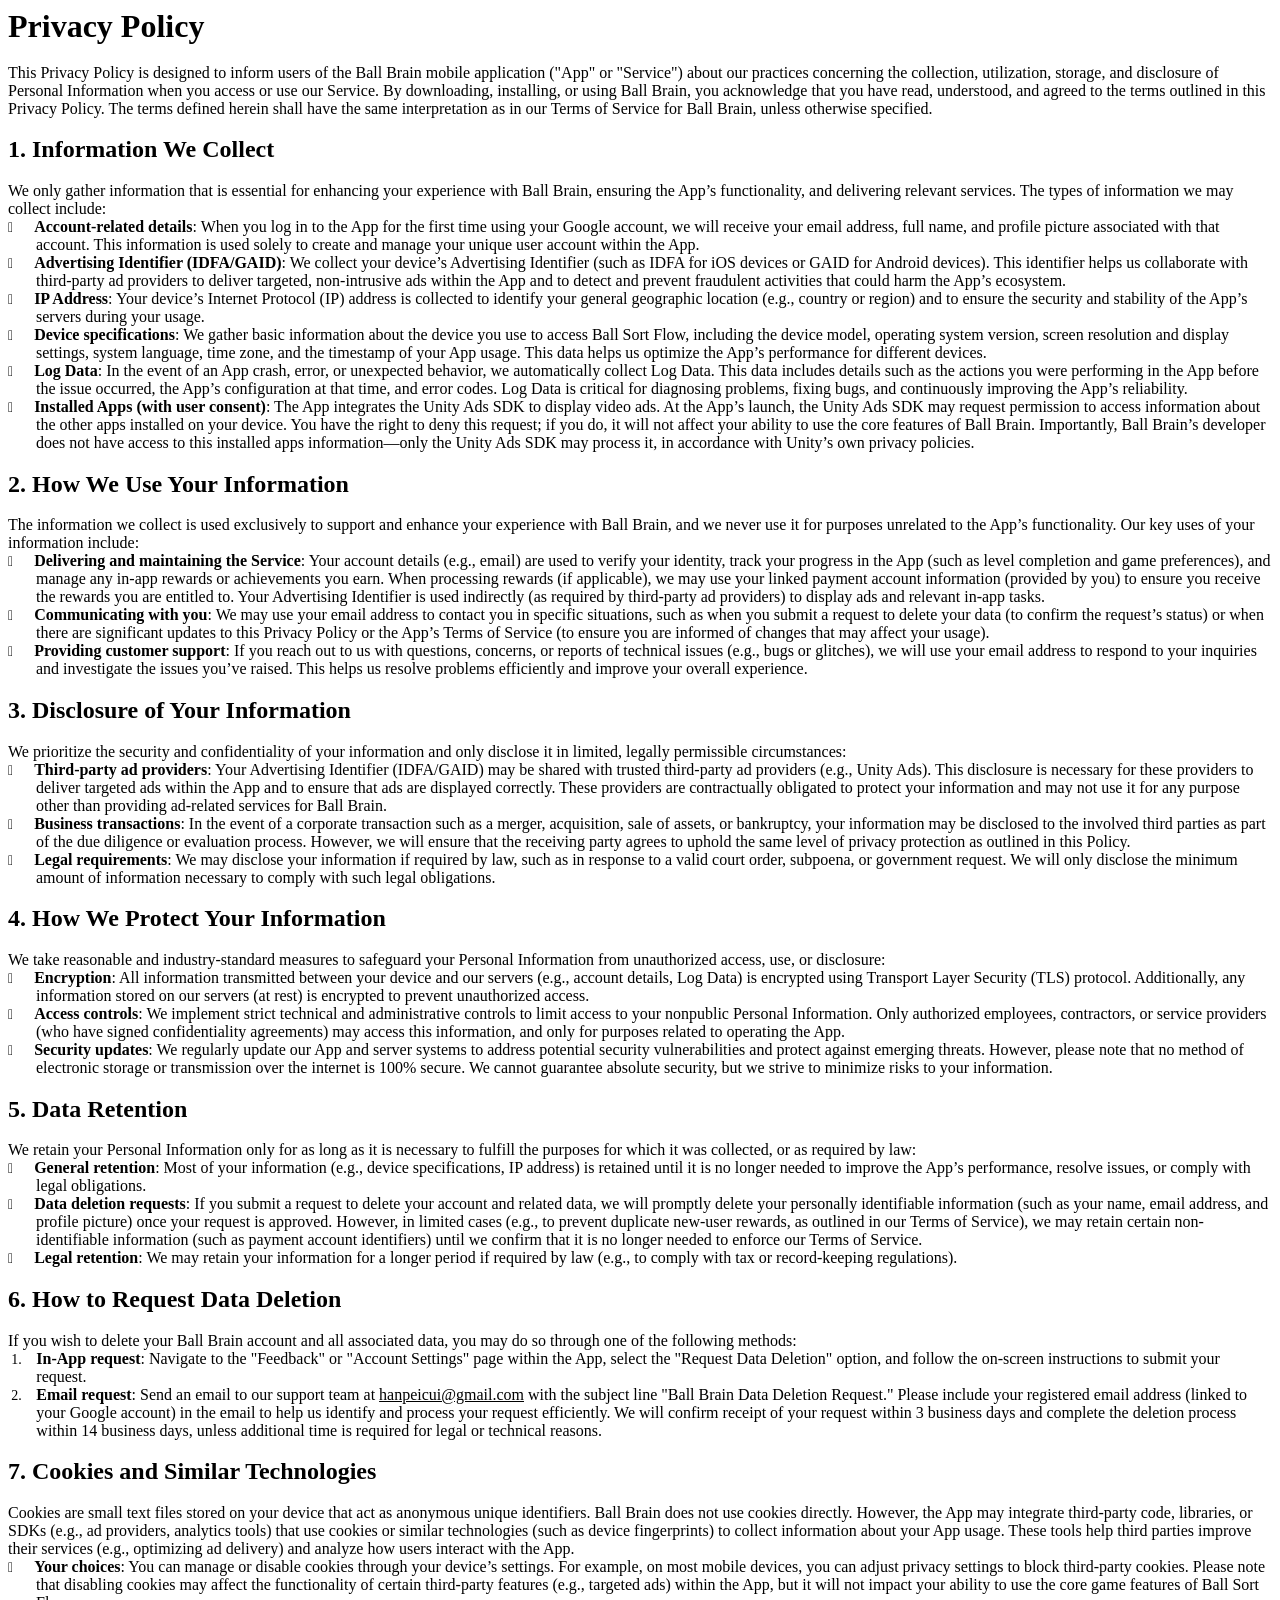
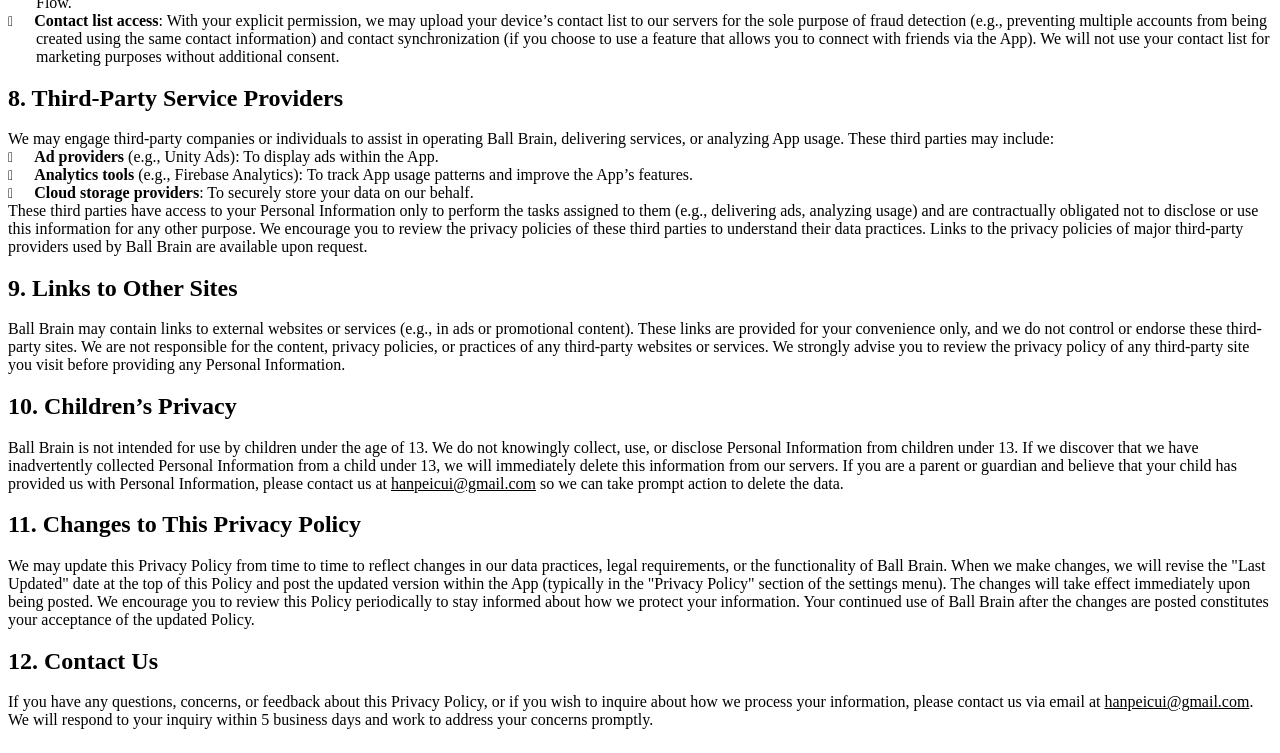
<file: ball_brain/privacy.html>
<html>

<head>
    <meta http-equiv="Content-Type" content="text/html; charset=utf-8" />
    <meta http-equiv="Content-Style-Type" content="text/css" />
    <meta name="generator" content="Aspose.Words for .NET 17.1.0.0" />
    <title></title>
</head>

<body>
    <div>
        <h1 style="margin-top:0pt; margin-bottom:14pt"><span style="font-family:'Segoe UI'">Privacy Policy</span></h1>
        <p style="margin-top:0pt; margin-bottom:0pt; font-size:12pt"><span style="font-family:'Segoe UI'">This Privacy
                Policy is designed to inform users of the Ball Brain mobile application ("App" or "Service") about
                our practices concerning the collection, utilization, storage, and disclosure of Personal Information
                when you access or use our Service. By downloading, installing, or using Ball Brain, you acknowledge
                that you have read, understood, and agreed to the terms outlined in this Privacy Policy. The terms
                defined herein shall have the same interpretation as in our Terms of Service for Ball Brain, unless
                otherwise specified.</span></p>
        <h2 style="margin-top:14pt; margin-bottom:14pt"><span style="font-family:'Segoe UI'">1. Information We
                Collect</span></h2>
        <p style="margin-top:0pt; margin-bottom:0pt; font-size:12pt"><span style="font-family:'Segoe UI'">We only gather
                information that is essential for enhancing your experience with Ball Brain, ensuring the
                App</span><span style="font-family:'Segoe UI'">’</span><span style="font-family:'Segoe UI'">s
                functionality, and delivering relevant services. The types of information we may collect include:</span>
        </p>
        <p style="margin-top:0pt; margin-left:21pt; margin-bottom:0pt; text-indent:-21pt; font-size:12pt"><span
                style="font-family:Wingdings; font-size:10.5pt"></span><span
                style="font:7pt 'Times New Roman'">&#xa0;&#xa0;&#xa0;&#xa0;&#xa0;&#xa0;&#xa0;&#xa0; </span><span
                style="font-family:'Segoe UI'; font-weight:bold">Account-related details</span><span
                style="font-family:'Segoe UI'">: When you log in to the App for the first time using your Google
                account, we will receive your email address, full name, and profile picture associated with that
                account. This information is used solely to create and manage your unique user account within the
                App.</span></p>
        <p style="margin-top:0pt; margin-left:21pt; margin-bottom:0pt; text-indent:-21pt; font-size:12pt"><span
                style="font-family:Wingdings; font-size:10.5pt"></span><span
                style="font:7pt 'Times New Roman'">&#xa0;&#xa0;&#xa0;&#xa0;&#xa0;&#xa0;&#xa0;&#xa0; </span><span
                style="font-family:'Segoe UI'; font-weight:bold">Advertising Identifier (IDFA/GAID)</span><span
                style="font-family:'Segoe UI'">: We collect your device</span><span
                style="font-family:'Segoe UI'">’</span><span style="font-family:'Segoe UI'">s Advertising Identifier
                (such as IDFA for iOS devices or GAID for Android devices). This identifier helps us collaborate with
                third-party ad providers to deliver targeted, non-intrusive ads within the App and to detect and prevent
                fraudulent activities that could harm the App</span><span style="font-family:'Segoe UI'">’</span><span
                style="font-family:'Segoe UI'">s ecosystem.</span></p>
        <p style="margin-top:0pt; margin-left:21pt; margin-bottom:0pt; text-indent:-21pt; font-size:12pt"><span
                style="font-family:Wingdings; font-size:10.5pt"></span><span
                style="font:7pt 'Times New Roman'">&#xa0;&#xa0;&#xa0;&#xa0;&#xa0;&#xa0;&#xa0;&#xa0; </span><span
                style="font-family:'Segoe UI'; font-weight:bold">IP Address</span><span style="font-family:'Segoe UI'">:
                Your device</span><span style="font-family:'Segoe UI'">’</span><span style="font-family:'Segoe UI'">s
                Internet Protocol (IP) address is collected to identify your general geographic location (e.g., country
                or region) and to ensure the security and stability of the App</span><span
                style="font-family:'Segoe UI'">’</span><span style="font-family:'Segoe UI'">s servers during your
                usage.</span></p>
        <p style="margin-top:0pt; margin-left:21pt; margin-bottom:0pt; text-indent:-21pt; font-size:12pt"><span
                style="font-family:Wingdings; font-size:10.5pt"></span><span
                style="font:7pt 'Times New Roman'">&#xa0;&#xa0;&#xa0;&#xa0;&#xa0;&#xa0;&#xa0;&#xa0; </span><span
                style="font-family:'Segoe UI'; font-weight:bold">Device specifications</span><span
                style="font-family:'Segoe UI'">: We gather basic information about the device you use to access Ball
                Sort Flow, including the device model, operating system version, screen resolution and display settings,
                system language, time zone, and the timestamp of your App usage. This data helps us optimize the
                App</span><span style="font-family:'Segoe UI'">’</span><span style="font-family:'Segoe UI'">s
                performance for different devices.</span></p>
        <p style="margin-top:0pt; margin-left:21pt; margin-bottom:0pt; text-indent:-21pt; font-size:12pt"><span
                style="font-family:Wingdings; font-size:10.5pt"></span><span
                style="font:7pt 'Times New Roman'">&#xa0;&#xa0;&#xa0;&#xa0;&#xa0;&#xa0;&#xa0;&#xa0; </span><span
                style="font-family:'Segoe UI'; font-weight:bold">Log Data</span><span style="font-family:'Segoe UI'">:
                In the event of an App crash, error, or unexpected behavior, we automatically collect Log Data. This
                data includes details such as the actions you were performing in the App before the issue occurred, the
                App</span><span style="font-family:'Segoe UI'">’</span><span style="font-family:'Segoe UI'">s
                configuration at that time, and error codes. Log Data is critical for diagnosing problems, fixing bugs,
                and continuously improving the App</span><span style="font-family:'Segoe UI'">’</span><span
                style="font-family:'Segoe UI'">s reliability.</span></p>
        <p style="margin-top:0pt; margin-left:21pt; margin-bottom:0pt; text-indent:-21pt; font-size:12pt"><span
                style="font-family:Wingdings; font-size:10.5pt"></span><span
                style="font:7pt 'Times New Roman'">&#xa0;&#xa0;&#xa0;&#xa0;&#xa0;&#xa0;&#xa0;&#xa0; </span><span
                style="font-family:'Segoe UI'; font-weight:bold">Installed Apps (with user consent)</span><span
                style="font-family:'Segoe UI'">: The App integrates the Unity Ads SDK to display video ads. At the
                App</span><span style="font-family:'Segoe UI'">’</span><span style="font-family:'Segoe UI'">s launch,
                the Unity Ads SDK may request permission to access information about the other apps installed on your
                device. You have the right to deny this request; if you do, it will not affect your ability to use the
                core features of Ball Brain. Importantly, Ball Brain</span><span
                style="font-family:'Segoe UI'">’</span><span style="font-family:'Segoe UI'">s developer does not have
                access to this installed apps information</span><span style="font-family:'Segoe UI'">—</span><span
                style="font-family:'Segoe UI'">only the Unity Ads SDK may process it, in accordance with
                Unity</span><span style="font-family:'Segoe UI'">’</span><span style="font-family:'Segoe UI'">s own
                privacy policies.</span></p>
        <h2 style="margin-top:14pt; margin-bottom:14pt"><span style="font-family:'Segoe UI'">2. How We Use Your
                Information</span></h2>
        <p style="margin-top:0pt; margin-bottom:0pt; font-size:12pt"><span style="font-family:'Segoe UI'">The
                information we collect is used exclusively to support and enhance your experience with Ball Brain,
                and we never use it for purposes unrelated to the App</span><span
                style="font-family:'Segoe UI'">’</span><span style="font-family:'Segoe UI'">s functionality. Our key
                uses of your information include:</span></p>
        <p style="margin-top:0pt; margin-left:21pt; margin-bottom:0pt; text-indent:-21pt; font-size:12pt"><span
                style="font-family:Wingdings; font-size:10.5pt"></span><span
                style="font:7pt 'Times New Roman'">&#xa0;&#xa0;&#xa0;&#xa0;&#xa0;&#xa0;&#xa0;&#xa0; </span><span
                style="font-family:'Segoe UI'; font-weight:bold">Delivering and maintaining the Service</span><span
                style="font-family:'Segoe UI'">: Your account details (e.g., email) are used to verify your identity,
                track your progress in the App (such as level completion and game preferences), and manage any in-app
                rewards or achievements you earn. When processing rewards (if applicable), we may use your linked
                payment account information (provided by you) to ensure you receive the rewards you are entitled to.
                Your Advertising Identifier is used indirectly (as required by third-party ad providers) to display ads
                and relevant in-app tasks.</span></p>
        <p style="margin-top:0pt; margin-left:21pt; margin-bottom:0pt; text-indent:-21pt; font-size:12pt"><span
                style="font-family:Wingdings; font-size:10.5pt"></span><span
                style="font:7pt 'Times New Roman'">&#xa0;&#xa0;&#xa0;&#xa0;&#xa0;&#xa0;&#xa0;&#xa0; </span><span
                style="font-family:'Segoe UI'; font-weight:bold">Communicating with you</span><span
                style="font-family:'Segoe UI'">: We may use your email address to contact you in specific situations,
                such as when you submit a request to delete your data (to confirm the request</span><span
                style="font-family:'Segoe UI'">’</span><span style="font-family:'Segoe UI'">s status) or when there are
                significant updates to this Privacy Policy or the App</span><span
                style="font-family:'Segoe UI'">’</span><span style="font-family:'Segoe UI'">s Terms of Service (to
                ensure you are informed of changes that may affect your usage).</span></p>
        <p style="margin-top:0pt; margin-left:21pt; margin-bottom:0pt; text-indent:-21pt; font-size:12pt"><span
                style="font-family:Wingdings; font-size:10.5pt"></span><span
                style="font:7pt 'Times New Roman'">&#xa0;&#xa0;&#xa0;&#xa0;&#xa0;&#xa0;&#xa0;&#xa0; </span><span
                style="font-family:'Segoe UI'; font-weight:bold">Providing customer support</span><span
                style="font-family:'Segoe UI'">: If you reach out to us with questions, concerns, or reports of
                technical issues (e.g., bugs or glitches), we will use your email address to respond to your inquiries
                and investigate the issues you</span><span style="font-family:'Segoe UI'">’</span><span
                style="font-family:'Segoe UI'">ve raised. This helps us resolve problems efficiently and improve your
                overall experience.</span></p>
        <h2 style="margin-top:14pt; margin-bottom:14pt"><span style="font-family:'Segoe UI'">3. Disclosure of Your
                Information</span></h2>
        <p style="margin-top:0pt; margin-bottom:0pt; font-size:12pt"><span style="font-family:'Segoe UI'">We prioritize
                the security and confidentiality of your information and only disclose it in limited, legally
                permissible circumstances:</span></p>
        <p style="margin-top:0pt; margin-left:21pt; margin-bottom:0pt; text-indent:-21pt; font-size:12pt"><span
                style="font-family:Wingdings; font-size:10.5pt"></span><span
                style="font:7pt 'Times New Roman'">&#xa0;&#xa0;&#xa0;&#xa0;&#xa0;&#xa0;&#xa0;&#xa0; </span><span
                style="font-family:'Segoe UI'; font-weight:bold">Third-party ad providers</span><span
                style="font-family:'Segoe UI'">: Your Advertising Identifier (IDFA/GAID) may be shared with trusted
                third-party ad providers (e.g., Unity Ads). This disclosure is necessary for these providers to deliver
                targeted ads within the App and to ensure that ads are displayed correctly. These providers are
                contractually obligated to protect your information and may not use it for any purpose other than
                providing ad-related services for Ball Brain.</span></p>
        <p style="margin-top:0pt; margin-left:21pt; margin-bottom:0pt; text-indent:-21pt; font-size:12pt"><span
                style="font-family:Wingdings; font-size:10.5pt"></span><span
                style="font:7pt 'Times New Roman'">&#xa0;&#xa0;&#xa0;&#xa0;&#xa0;&#xa0;&#xa0;&#xa0; </span><span
                style="font-family:'Segoe UI'; font-weight:bold">Business transactions</span><span
                style="font-family:'Segoe UI'">: In the event of a corporate transaction such as a merger, acquisition,
                sale of assets, or bankruptcy, your information may be disclosed to the involved third parties as part
                of the due diligence or evaluation process. However, we will ensure that the receiving party agrees to
                uphold the same level of privacy protection as outlined in this Policy.</span></p>
        <p style="margin-top:0pt; margin-left:21pt; margin-bottom:0pt; text-indent:-21pt; font-size:12pt"><span
                style="font-family:Wingdings; font-size:10.5pt"></span><span
                style="font:7pt 'Times New Roman'">&#xa0;&#xa0;&#xa0;&#xa0;&#xa0;&#xa0;&#xa0;&#xa0; </span><span
                style="font-family:'Segoe UI'; font-weight:bold">Legal requirements</span><span
                style="font-family:'Segoe UI'">: We may disclose your information if required by law, such as in
                response to a valid court order, subpoena, or government request. We will only disclose the minimum
                amount of information necessary to comply with such legal obligations.</span></p>
        <h2 style="margin-top:14pt; margin-bottom:14pt"><span style="font-family:'Segoe UI'">4. How We Protect Your
                Information</span></h2>
        <p style="margin-top:0pt; margin-bottom:0pt; font-size:12pt"><span style="font-family:'Segoe UI'">We take
                reasonable and industry-standard measures to safeguard your Personal Information from unauthorized
                access, use, or disclosure:</span></p>
        <p style="margin-top:0pt; margin-left:21pt; margin-bottom:0pt; text-indent:-21pt; font-size:12pt"><span
                style="font-family:Wingdings; font-size:10.5pt"></span><span
                style="font:7pt 'Times New Roman'">&#xa0;&#xa0;&#xa0;&#xa0;&#xa0;&#xa0;&#xa0;&#xa0; </span><span
                style="font-family:'Segoe UI'; font-weight:bold">Encryption</span><span style="font-family:'Segoe UI'">:
                All information transmitted between your device and our servers (e.g., account details, Log Data) is
                encrypted using Transport Layer Security (TLS) protocol. Additionally, any information stored on our
                servers (at rest) is encrypted to prevent unauthorized access.</span></p>
        <p style="margin-top:0pt; margin-left:21pt; margin-bottom:0pt; text-indent:-21pt; font-size:12pt"><span
                style="font-family:Wingdings; font-size:10.5pt"></span><span
                style="font:7pt 'Times New Roman'">&#xa0;&#xa0;&#xa0;&#xa0;&#xa0;&#xa0;&#xa0;&#xa0; </span><span
                style="font-family:'Segoe UI'; font-weight:bold">Access controls</span><span
                style="font-family:'Segoe UI'">: We implement strict technical and administrative controls to limit
                access to your nonpublic Personal Information. Only authorized employees, contractors, or service
                providers (who have signed confidentiality agreements) may access this information, and only for
                purposes related to operating the App.</span></p>
        <p style="margin-top:0pt; margin-left:21pt; margin-bottom:0pt; text-indent:-21pt; font-size:12pt"><span
                style="font-family:Wingdings; font-size:10.5pt"></span><span
                style="font:7pt 'Times New Roman'">&#xa0;&#xa0;&#xa0;&#xa0;&#xa0;&#xa0;&#xa0;&#xa0; </span><span
                style="font-family:'Segoe UI'; font-weight:bold">Security updates</span><span
                style="font-family:'Segoe UI'">: We regularly update our App and server systems to address potential
                security vulnerabilities and protect against emerging threats. However, please note that no method of
                electronic storage or transmission over the internet is 100% secure. We cannot guarantee absolute
                security, but we strive to minimize risks to your information.</span></p>
        <h2 style="margin-top:14pt; margin-bottom:14pt"><span style="font-family:'Segoe UI'">5. Data Retention</span>
        </h2>
        <p style="margin-top:0pt; margin-bottom:0pt; font-size:12pt"><span style="font-family:'Segoe UI'">We retain your
                Personal Information only for as long as it is necessary to fulfill the purposes for which it was
                collected, or as required by law:</span></p>
        <p style="margin-top:0pt; margin-left:21pt; margin-bottom:0pt; text-indent:-21pt; font-size:12pt"><span
                style="font-family:Wingdings; font-size:10.5pt"></span><span
                style="font:7pt 'Times New Roman'">&#xa0;&#xa0;&#xa0;&#xa0;&#xa0;&#xa0;&#xa0;&#xa0; </span><span
                style="font-family:'Segoe UI'; font-weight:bold">General retention</span><span
                style="font-family:'Segoe UI'">: Most of your information (e.g., device specifications, IP address) is
                retained until it is no longer needed to improve the App</span><span
                style="font-family:'Segoe UI'">’</span><span style="font-family:'Segoe UI'">s performance, resolve
                issues, or comply with legal obligations.</span></p>
        <p style="margin-top:0pt; margin-left:21pt; margin-bottom:0pt; text-indent:-21pt; font-size:12pt"><span
                style="font-family:Wingdings; font-size:10.5pt"></span><span
                style="font:7pt 'Times New Roman'">&#xa0;&#xa0;&#xa0;&#xa0;&#xa0;&#xa0;&#xa0;&#xa0; </span><span
                style="font-family:'Segoe UI'; font-weight:bold">Data deletion requests</span><span
                style="font-family:'Segoe UI'">: If you submit a request to delete your account and related data, we
                will promptly delete your personally identifiable information (such as your name, email address, and
                profile picture) once your request is approved. However, in limited cases (e.g., to prevent duplicate
                new-user rewards, as outlined in our Terms of Service), we may retain certain non-identifiable
                information (such as payment account identifiers) until we confirm that it is no longer needed to
                enforce our Terms of Service.</span></p>
        <p style="margin-top:0pt; margin-left:21pt; margin-bottom:0pt; text-indent:-21pt; font-size:12pt"><span
                style="font-family:Wingdings; font-size:10.5pt"></span><span
                style="font:7pt 'Times New Roman'">&#xa0;&#xa0;&#xa0;&#xa0;&#xa0;&#xa0;&#xa0;&#xa0; </span><span
                style="font-family:'Segoe UI'; font-weight:bold">Legal retention</span><span
                style="font-family:'Segoe UI'">: We may retain your information for a longer period if required by law
                (e.g., to comply with tax or record-keeping regulations).</span></p>
        <h2 style="margin-top:14pt; margin-bottom:14pt"><span style="font-family:'Segoe UI'">6. How to Request Data
                Deletion</span></h2>
        <p style="margin-top:0pt; margin-bottom:0pt; font-size:12pt"><span style="font-family:'Segoe UI'">If you wish to
                delete your Ball Brain account and all associated data, you may do so through one of the following
                methods:</span></p>
        <ol type="1" style="margin:0pt; padding-left:0pt">
            <li style="margin-left:12.94pt; padding-left:8.31pt; font-family:'Segoe UI'; font-size:10.5pt"><span
                    style="font-size:12pt; font-weight:bold">In-App request</span><span style="font-size:12pt">:
                    Navigate to the "Feedback" or "Account Settings" page within the App, select the "Request Data
                    Deletion" option, and follow the on-screen instructions to submit your request.</span></li>
            <li style="margin-left:12.94pt; padding-left:8.31pt; font-family:'Segoe UI'; font-size:10.5pt"><span
                    style="font-size:12pt; font-weight:bold">Email request</span><span style="font-size:12pt">: Send an
                    email to our support team at </span><a href="mailto:dhanpeicui@gmail.com"
                    style="text-decoration:none"><span
                        style="font-size:12pt; text-decoration:underline; color:#000000">hanpeicui@gmail.com</span></a><span
                    style="font-size:12pt"> with the subject line "Ball Brain Data Deletion Request." Please include
                    your registered email address (linked to your Google account) in the email to help us identify and
                    process your request efficiently. We will confirm receipt of your request within 3 business days and
                    complete the deletion process within 14 business days, unless additional time is required for legal
                    or technical reasons.</span></li>
        </ol>
        <h2 style="margin-top:14pt; margin-bottom:14pt"><span style="font-family:'Segoe UI'">7. Cookies and Similar
                Technologies</span></h2>
        <p style="margin-top:0pt; margin-bottom:0pt; font-size:12pt"><span style="font-family:'Segoe UI'">Cookies are
                small text files stored on your device that act as anonymous unique identifiers. Ball Brain does not
                use cookies directly. However, the App may integrate third-party code, libraries, or SDKs (e.g., ad
                providers, analytics tools) that use cookies or similar technologies (such as device fingerprints) to
                collect information about your App usage. These tools help third parties improve their services (e.g.,
                optimizing ad delivery) and analyze how users interact with the App.</span></p>
        <p style="margin-top:0pt; margin-left:21pt; margin-bottom:0pt; text-indent:-21pt; font-size:12pt"><span
                style="font-family:Wingdings; font-size:10.5pt"></span><span
                style="font:7pt 'Times New Roman'">&#xa0;&#xa0;&#xa0;&#xa0;&#xa0;&#xa0;&#xa0;&#xa0; </span><span
                style="font-family:'Segoe UI'; font-weight:bold">Your choices</span><span
                style="font-family:'Segoe UI'">: You can manage or disable cookies through your device</span><span
                style="font-family:'Segoe UI'">’</span><span style="font-family:'Segoe UI'">s settings. For example, on
                most mobile devices, you can adjust privacy settings to block third-party cookies. Please note that
                disabling cookies may affect the functionality of certain third-party features (e.g., targeted ads)
                within the App, but it will not impact your ability to use the core game features of Ball Sort
                Flow.</span></p>
        <p style="margin-top:0pt; margin-left:21pt; margin-bottom:0pt; text-indent:-21pt; font-size:12pt"><span
                style="font-family:Wingdings; font-size:10.5pt"></span><span
                style="font:7pt 'Times New Roman'">&#xa0;&#xa0;&#xa0;&#xa0;&#xa0;&#xa0;&#xa0;&#xa0; </span><span
                style="font-family:'Segoe UI'; font-weight:bold">Contact list access</span><span
                style="font-family:'Segoe UI'">: With your explicit permission, we may upload your device</span><span
                style="font-family:'Segoe UI'">’</span><span style="font-family:'Segoe UI'">s contact list to our
                servers for the sole purpose of fraud detection (e.g., preventing multiple accounts from being created
                using the same contact information) and contact synchronization (if you choose to use a feature that
                allows you to connect with friends via the App). We will not use your contact list for marketing
                purposes without additional consent.</span></p>
        <h2 style="margin-top:14pt; margin-bottom:14pt"><span style="font-family:'Segoe UI'">8. Third-Party Service
                Providers</span></h2>
        <p style="margin-top:0pt; margin-bottom:0pt; font-size:12pt"><span style="font-family:'Segoe UI'">We may engage
                third-party companies or individuals to assist in operating Ball Brain, delivering services, or
                analyzing App usage. These third parties may include:</span></p>
        <p style="margin-top:0pt; margin-left:21pt; margin-bottom:0pt; text-indent:-21pt; font-size:12pt"><span
                style="font-family:Wingdings; font-size:10.5pt"></span><span
                style="font:7pt 'Times New Roman'">&#xa0;&#xa0;&#xa0;&#xa0;&#xa0;&#xa0;&#xa0;&#xa0; </span><span
                style="font-family:'Segoe UI'; font-weight:bold">Ad providers</span><span
                style="font-family:'Segoe UI'"> (e.g., Unity Ads): To display ads within the App.</span></p>
        <p style="margin-top:0pt; margin-left:21pt; margin-bottom:0pt; text-indent:-21pt; font-size:12pt"><span
                style="font-family:Wingdings; font-size:10.5pt"></span><span
                style="font:7pt 'Times New Roman'">&#xa0;&#xa0;&#xa0;&#xa0;&#xa0;&#xa0;&#xa0;&#xa0; </span><span
                style="font-family:'Segoe UI'; font-weight:bold">Analytics tools</span><span
                style="font-family:'Segoe UI'"> (e.g., Firebase Analytics): To track App usage patterns and improve the
                App</span><span style="font-family:'Segoe UI'">’</span><span style="font-family:'Segoe UI'">s
                features.</span></p>
        <p style="margin-top:0pt; margin-left:21pt; margin-bottom:0pt; text-indent:-21pt; font-size:12pt"><span
                style="font-family:Wingdings; font-size:10.5pt"></span><span
                style="font:7pt 'Times New Roman'">&#xa0;&#xa0;&#xa0;&#xa0;&#xa0;&#xa0;&#xa0;&#xa0; </span><span
                style="font-family:'Segoe UI'; font-weight:bold">Cloud storage providers</span><span
                style="font-family:'Segoe UI'">: To securely store your data on our behalf.</span></p>
        <p style="margin-top:0pt; margin-bottom:0pt; font-size:12pt"><span style="font-family:'Segoe UI'">These third
                parties have access to your Personal Information only to perform the tasks assigned to them (e.g.,
                delivering ads, analyzing usage) and are contractually obligated not to disclose or use this information
                for any other purpose. We encourage you to review the privacy policies of these third parties to
                understand their data practices. Links to the privacy policies of major third-party providers used by
                Ball Brain are available upon request.</span></p>
        <h2 style="margin-top:14pt; margin-bottom:14pt"><span style="font-family:'Segoe UI'">9. Links to Other
                Sites</span></h2>
        <p style="margin-top:0pt; margin-bottom:0pt; font-size:12pt"><span style="font-family:'Segoe UI'">Ball Brain
                may contain links to external websites or services (e.g., in ads or promotional content). These links
                are provided for your convenience only, and we do not control or endorse these third-party sites. We are
                not responsible for the content, privacy policies, or practices of any third-party websites or services.
                We strongly advise you to review the privacy policy of any third-party site you visit before providing
                any Personal Information.</span></p>
        <h2 style="margin-top:14pt; margin-bottom:14pt"><span style="font-family:'Segoe UI'">10. Children</span><span
                style="font-family:'Segoe UI'">’</span><span style="font-family:'Segoe UI'">s Privacy</span></h2>
        <p style="margin-top:0pt; margin-bottom:0pt; font-size:12pt"><span style="font-family:'Segoe UI'">Ball Brain
                is not intended for use by children under the age of 13. We do not knowingly collect, use, or disclose
                Personal Information from children under 13. If we discover that we have inadvertently collected
                Personal Information from a child under 13, we will immediately delete this information from our
                servers. If you are a parent or guardian and believe that your child has provided us with Personal
                Information, please contact us at </span><a href="mailto:dhanpeicui@gmail.com"
                style="text-decoration:none"><span
                    style="font-family:'Segoe UI'; text-decoration:underline; color:#000000">hanpeicui@gmail.com</span></a><span
                style="font-family:'Segoe UI'"> so we can take prompt action to delete the data.</span></p>
        <h2 style="margin-top:14pt; margin-bottom:14pt"><span style="font-family:'Segoe UI'">11. Changes to This Privacy
                Policy</span></h2>
        <p style="margin-top:0pt; margin-bottom:0pt; font-size:12pt"><span style="font-family:'Segoe UI'">We may update
                this Privacy Policy from time to time to reflect changes in our data practices, legal requirements, or
                the functionality of Ball Brain. When we make changes, we will revise the "Last Updated" date at the
                top of this Policy and post the updated version within the App (typically in the "Privacy Policy"
                section of the settings menu). The changes will take effect immediately upon being posted. We encourage
                you to review this Policy periodically to stay informed about how we protect your information. Your
                continued use of Ball Brain after the changes are posted constitutes your acceptance of the updated
                Policy.</span></p>
        <h2 style="margin-top:14pt; margin-bottom:14pt"><span style="font-family:'Segoe UI'">12. Contact Us</span></h2>
        <p style="margin-top:0pt; margin-bottom:0pt; font-size:12pt"><span style="font-family:'Segoe UI'">If you have
                any questions, concerns, or feedback about this Privacy Policy, or if you wish to inquire about how we
                process your information, please contact us via email at </span><a href="mailto:dhanpeicui@gmail.com"
                style="text-decoration:none"><span
                    style="font-family:'Segoe UI'; text-decoration:underline; color:#000000">hanpeicui@gmail.com</span></a><span
                style="font-family:'Segoe UI'">. We will respond to your inquiry within 5 business days and work to
                address your concerns promptly.</span></p>
        <p style="margin-top:0pt; margin-bottom:0pt; text-align:justify; widows:0; orphans:0; font-size:10.5pt"><span
                style="font-family:'Segoe UI'">&#xa0;</span></p>
    </div>
</body>

</html>
</file>
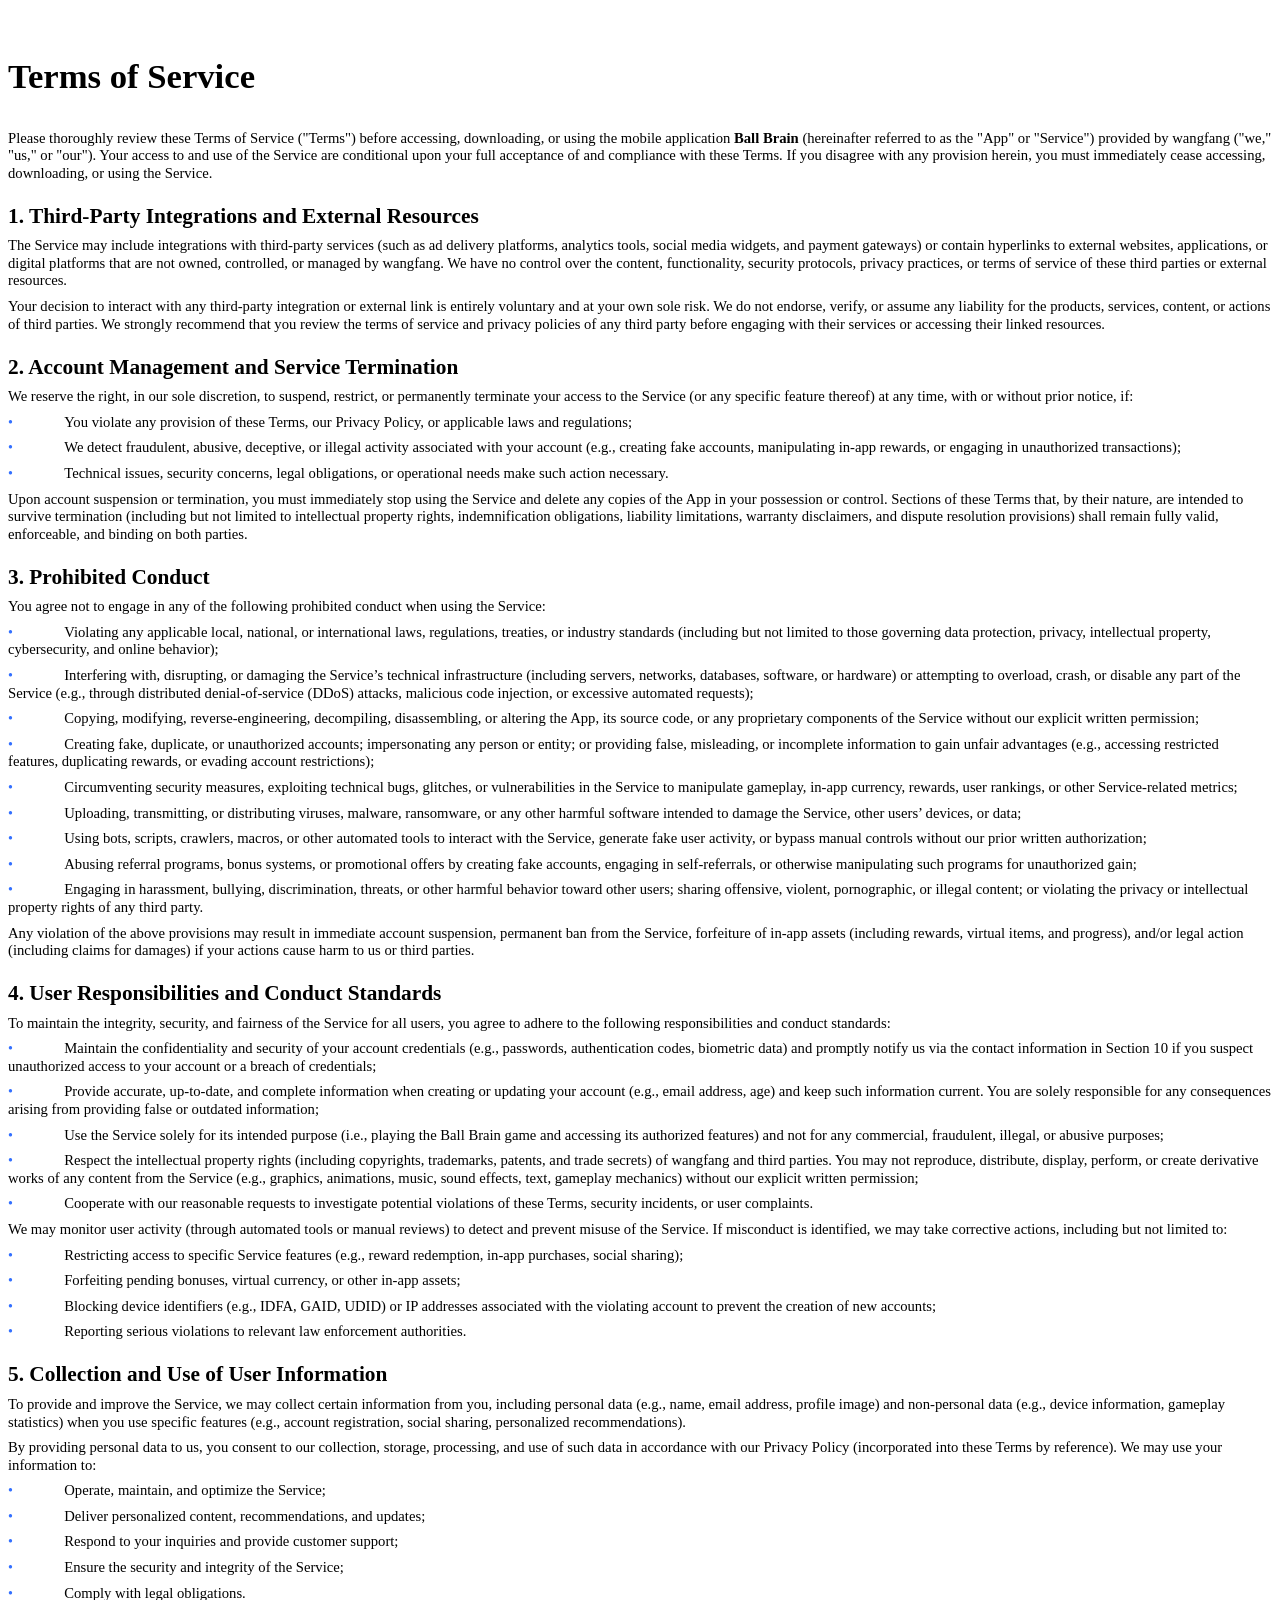
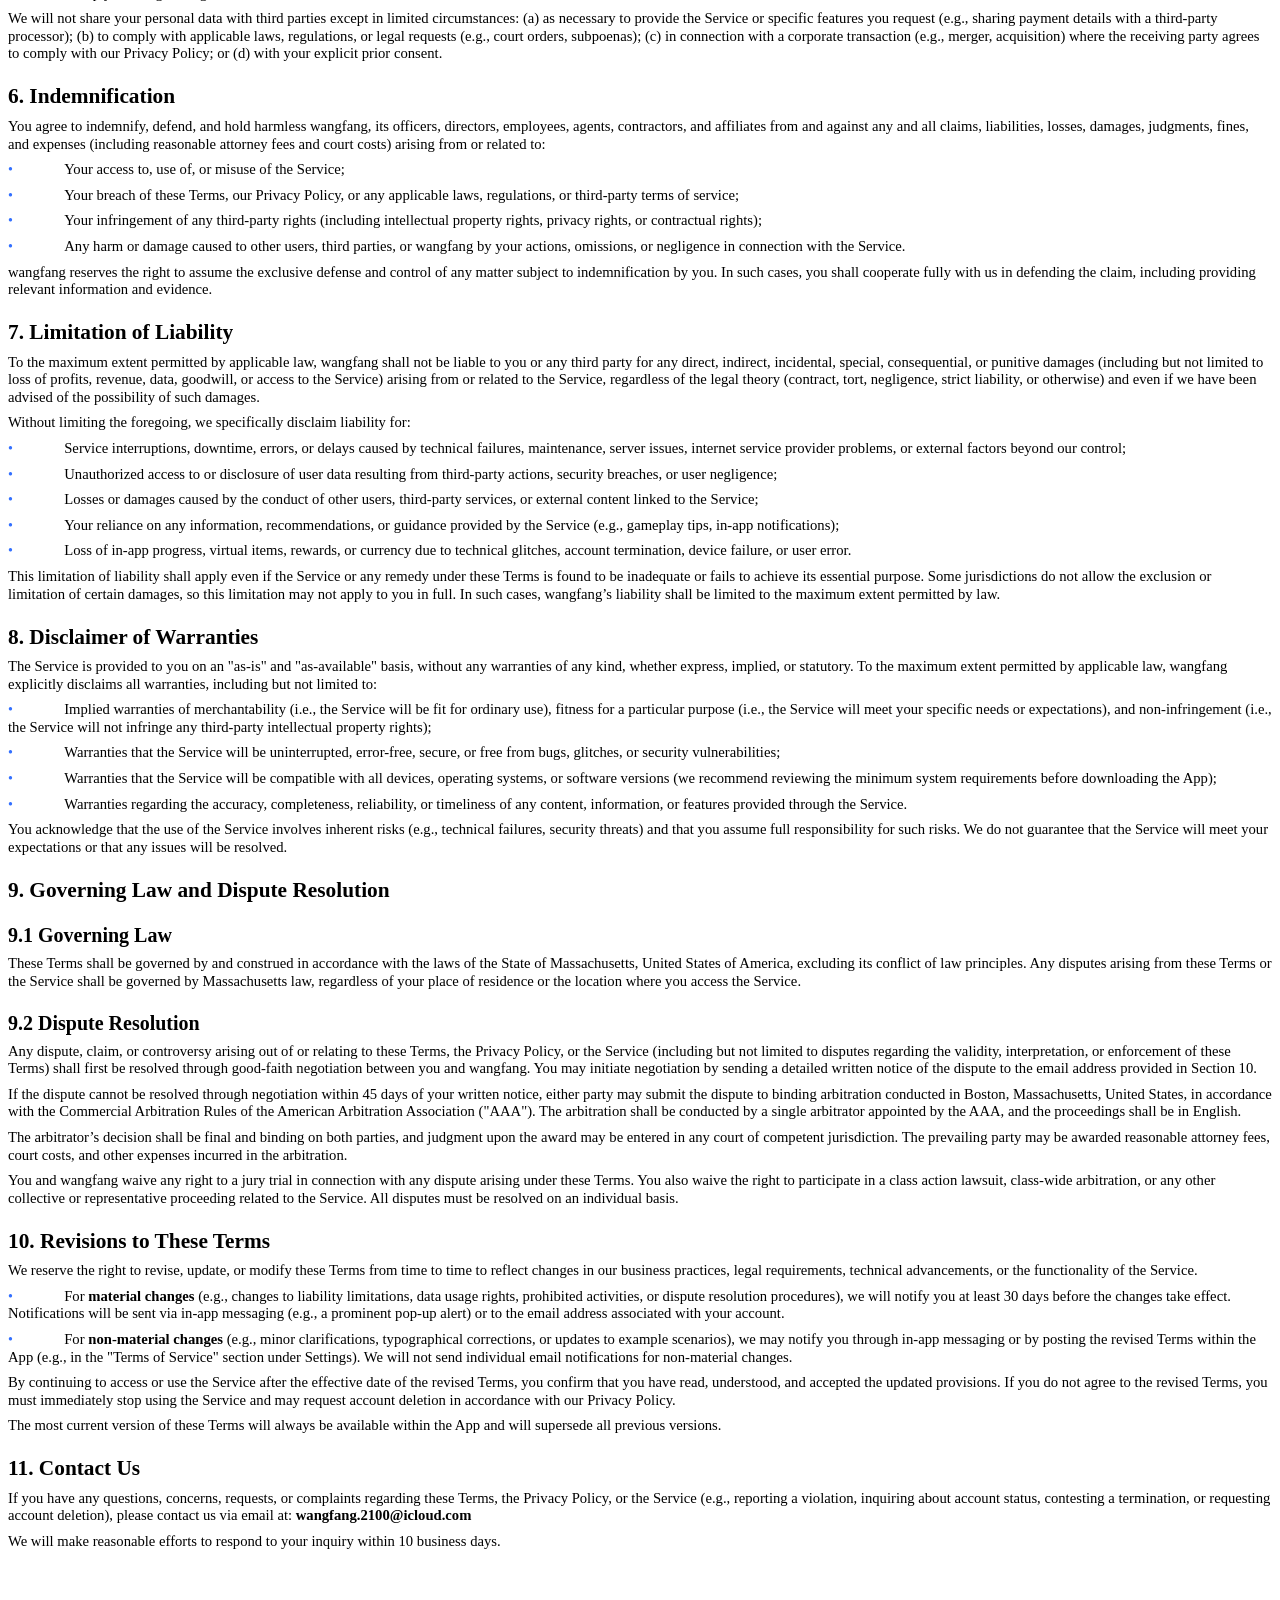
<file: ball_brain/terms-of-service.html>
<html><head><meta http-equiv="Content-Type" content="text/html; charset=utf-8" /><meta http-equiv="Content-Style-Type" content="text/css" /><meta name="generator" content="Aspose.Words for .NET 17.1.0.0" /><title></title></head><body><div><div style="-aw-headerfooter-type:header-primary"><p style="margin-top:0pt; margin-bottom:0pt; text-align:justify; widows:0; orphans:0; font-size:10.5pt"><span style="font-family:Calibri">&#xa0;</span></p></div><p style="margin-top:24pt; margin-bottom:24pt; text-align:justify; line-height:120%; widows:0; orphans:0; font-size:26pt"><span style="font-family:'Segoe UI'; font-weight:bold">Terms of Service</span></p><p style="margin-top:6pt; margin-bottom:6pt; line-height:120%; widows:0; orphans:0; font-size:11pt"><span style="font-family:'Segoe UI'">Please thoroughly review these Terms of Service ("Terms") before accessing, downloading, or using the mobile application </span><span style="font-family:'Segoe UI'; font-weight:bold">Ball Brain</span><span style="font-family:'Segoe UI'"> (hereinafter referred to as the "App" or "Service") provided by wangfang ("we," "us," or "our"). Your access to and use of the Service are conditional upon your full acceptance of and compliance with these Terms. If you disagree with any provision herein, you must immediately cease accessing, downloading, or using the Service.</span></p><p style="margin-top:16pt; margin-bottom:6pt; line-height:120%; widows:0; orphans:0; font-size:16pt"><a name="heading_0"><span style="font-family:'Segoe UI'; font-weight:bold">1. Third-Party Integrations and External Resources</span></a></p><p style="margin-top:6pt; margin-bottom:6pt; line-height:120%; widows:0; orphans:0; font-size:11pt"><span style="font-family:'Segoe UI'">The Service may include integrations with third-party services (such as ad delivery platforms, analytics tools, social media widgets, and payment gateways) or contain hyperlinks to external websites, applications, or digital platforms that are not owned, controlled, or managed by wangfang. We have no control over the content, functionality, security protocols, privacy practices, or terms of service of these third parties or external resources.</span></p><p style="margin-top:6pt; margin-bottom:6pt; line-height:120%; widows:0; orphans:0; font-size:11pt"><span style="font-family:'Segoe UI'">Your decision to interact with any third-party integration or external link is entirely voluntary and at your own sole risk. We do not endorse, verify, or assume any liability for the products, services, content, or actions of third parties. We strongly recommend that you review the terms of service and privacy policies of any third party before engaging with their services or accessing their linked resources.</span></p><p style="margin-top:16pt; margin-bottom:6pt; line-height:120%; widows:0; orphans:0; font-size:16pt"><a name="heading_1"><span style="font-family:'Segoe UI'; font-weight:bold">2. Account Management and Service Termination</span></a></p><p style="margin-top:6pt; margin-bottom:6pt; line-height:120%; widows:0; orphans:0; font-size:11pt"><span style="font-family:'Segoe UI'">We reserve the right, in our sole discretion, to suspend, restrict, or permanently terminate your access to the Service (or any specific feature thereof) at any time, with or without prior notice, if:</span></p><p style="margin-top:6pt; margin-bottom:6pt; line-height:120%; widows:0; orphans:0; font-size:11pt"><span style="font-family:'Segoe UI'; font-size:10.5pt; color:#3370ff">•</span><span style="font:7pt 'Times New Roman'">&#xa0;&#xa0;&#xa0;&#xa0;&#xa0;&#xa0;&#xa0;&#xa0;&#xa0;&#xa0;&#xa0;&#xa0;&#xa0;&#xa0;&#xa0;&#xa0;&#xa0;&#xa0;&#xa0;&#xa0;&#xa0; </span><span style="font-family:'Segoe UI'">You violate any provision of these Terms, our Privacy Policy, or applicable laws and regulations;</span></p><p style="margin-top:6pt; margin-bottom:6pt; line-height:120%; widows:0; orphans:0; font-size:11pt"><span style="font-family:'Segoe UI'; font-size:10.5pt; color:#3370ff">•</span><span style="font:7pt 'Times New Roman'">&#xa0;&#xa0;&#xa0;&#xa0;&#xa0;&#xa0;&#xa0;&#xa0;&#xa0;&#xa0;&#xa0;&#xa0;&#xa0;&#xa0;&#xa0;&#xa0;&#xa0;&#xa0;&#xa0;&#xa0;&#xa0; </span><span style="font-family:'Segoe UI'">We detect fraudulent, abusive, deceptive, or illegal activity associated with your account (e.g., creating fake accounts, manipulating in-app rewards, or engaging in unauthorized transactions);</span></p><p style="margin-top:6pt; margin-bottom:6pt; line-height:120%; widows:0; orphans:0; font-size:11pt"><span style="font-family:'Segoe UI'; font-size:10.5pt; color:#3370ff">•</span><span style="font:7pt 'Times New Roman'">&#xa0;&#xa0;&#xa0;&#xa0;&#xa0;&#xa0;&#xa0;&#xa0;&#xa0;&#xa0;&#xa0;&#xa0;&#xa0;&#xa0;&#xa0;&#xa0;&#xa0;&#xa0;&#xa0;&#xa0;&#xa0; </span><span style="font-family:'Segoe UI'">Technical issues, security concerns, legal obligations, or operational needs make such action necessary.</span></p><p style="margin-top:6pt; margin-bottom:6pt; line-height:120%; widows:0; orphans:0; font-size:11pt"><span style="font-family:'Segoe UI'">Upon account suspension or termination, you must immediately stop using the Service and delete any copies of the App in your possession or control. Sections of these Terms that, by their nature, are intended to survive termination (including but not limited to intellectual property rights, indemnification obligations, liability limitations, warranty disclaimers, and dispute resolution provisions) shall remain fully valid, enforceable, and binding on both parties.</span></p><p style="margin-top:16pt; margin-bottom:6pt; line-height:120%; widows:0; orphans:0; font-size:16pt"><a name="heading_2"><span style="font-family:'Segoe UI'; font-weight:bold">3. Prohibited Conduct</span></a></p><p style="margin-top:6pt; margin-bottom:6pt; line-height:120%; widows:0; orphans:0; font-size:11pt"><span style="font-family:'Segoe UI'">You agree not to engage in any of the following prohibited conduct when using the Service:</span></p><p style="margin-top:6pt; margin-bottom:6pt; line-height:120%; widows:0; orphans:0; font-size:11pt"><span style="font-family:'Segoe UI'; font-size:10.5pt; color:#3370ff">•</span><span style="font:7pt 'Times New Roman'">&#xa0;&#xa0;&#xa0;&#xa0;&#xa0;&#xa0;&#xa0;&#xa0;&#xa0;&#xa0;&#xa0;&#xa0;&#xa0;&#xa0;&#xa0;&#xa0;&#xa0;&#xa0;&#xa0;&#xa0;&#xa0; </span><span style="font-family:'Segoe UI'">Violating any applicable local, national, or international laws, regulations, treaties, or industry standards (including but not limited to those governing data protection, privacy, intellectual property, cybersecurity, and online behavior);</span></p><p style="margin-top:6pt; margin-bottom:6pt; line-height:120%; widows:0; orphans:0; font-size:11pt"><span style="font-family:'Segoe UI'; font-size:10.5pt; color:#3370ff">•</span><span style="font:7pt 'Times New Roman'">&#xa0;&#xa0;&#xa0;&#xa0;&#xa0;&#xa0;&#xa0;&#xa0;&#xa0;&#xa0;&#xa0;&#xa0;&#xa0;&#xa0;&#xa0;&#xa0;&#xa0;&#xa0;&#xa0;&#xa0;&#xa0; </span><span style="font-family:'Segoe UI'">Interfering with, disrupting, or damaging the Service’s technical infrastructure (including servers, networks, databases, software, or hardware) or attempting to overload, crash, or disable any part of the Service (e.g., through distributed denial-of-service (DDoS) attacks, malicious code injection, or excessive automated requests);</span></p><p style="margin-top:6pt; margin-bottom:6pt; line-height:120%; widows:0; orphans:0; font-size:11pt"><span style="font-family:'Segoe UI'; font-size:10.5pt; color:#3370ff">•</span><span style="font:7pt 'Times New Roman'">&#xa0;&#xa0;&#xa0;&#xa0;&#xa0;&#xa0;&#xa0;&#xa0;&#xa0;&#xa0;&#xa0;&#xa0;&#xa0;&#xa0;&#xa0;&#xa0;&#xa0;&#xa0;&#xa0;&#xa0;&#xa0; </span><span style="font-family:'Segoe UI'">Copying, modifying, reverse-engineering, decompiling, disassembling, or altering the App, its source code, or any proprietary components of the Service without our explicit written permission;</span></p><p style="margin-top:6pt; margin-bottom:6pt; line-height:120%; widows:0; orphans:0; font-size:11pt"><span style="font-family:'Segoe UI'; font-size:10.5pt; color:#3370ff">•</span><span style="font:7pt 'Times New Roman'">&#xa0;&#xa0;&#xa0;&#xa0;&#xa0;&#xa0;&#xa0;&#xa0;&#xa0;&#xa0;&#xa0;&#xa0;&#xa0;&#xa0;&#xa0;&#xa0;&#xa0;&#xa0;&#xa0;&#xa0;&#xa0; </span><span style="font-family:'Segoe UI'">Creating fake, duplicate, or unauthorized accounts; impersonating any person or entity; or providing false, misleading, or incomplete information to gain unfair advantages (e.g., accessing restricted features, duplicating rewards, or evading account restrictions);</span></p><p style="margin-top:6pt; margin-bottom:6pt; line-height:120%; widows:0; orphans:0; font-size:11pt"><span style="font-family:'Segoe UI'; font-size:10.5pt; color:#3370ff">•</span><span style="font:7pt 'Times New Roman'">&#xa0;&#xa0;&#xa0;&#xa0;&#xa0;&#xa0;&#xa0;&#xa0;&#xa0;&#xa0;&#xa0;&#xa0;&#xa0;&#xa0;&#xa0;&#xa0;&#xa0;&#xa0;&#xa0;&#xa0;&#xa0; </span><span style="font-family:'Segoe UI'">Circumventing security measures, exploiting technical bugs, glitches, or vulnerabilities in the Service to manipulate gameplay, in-app currency, rewards, user rankings, or other Service-related metrics;</span></p><p style="margin-top:6pt; margin-bottom:6pt; line-height:120%; widows:0; orphans:0; font-size:11pt"><span style="font-family:'Segoe UI'; font-size:10.5pt; color:#3370ff">•</span><span style="font:7pt 'Times New Roman'">&#xa0;&#xa0;&#xa0;&#xa0;&#xa0;&#xa0;&#xa0;&#xa0;&#xa0;&#xa0;&#xa0;&#xa0;&#xa0;&#xa0;&#xa0;&#xa0;&#xa0;&#xa0;&#xa0;&#xa0;&#xa0; </span><span style="font-family:'Segoe UI'">Uploading, transmitting, or distributing viruses, malware, ransomware, or any other harmful software intended to damage the Service, other users’ devices, or data;</span></p><p style="margin-top:6pt; margin-bottom:6pt; line-height:120%; widows:0; orphans:0; font-size:11pt"><span style="font-family:'Segoe UI'; font-size:10.5pt; color:#3370ff">•</span><span style="font:7pt 'Times New Roman'">&#xa0;&#xa0;&#xa0;&#xa0;&#xa0;&#xa0;&#xa0;&#xa0;&#xa0;&#xa0;&#xa0;&#xa0;&#xa0;&#xa0;&#xa0;&#xa0;&#xa0;&#xa0;&#xa0;&#xa0;&#xa0; </span><span style="font-family:'Segoe UI'">Using bots, scripts, crawlers, macros, or other automated tools to interact with the Service, generate fake user activity, or bypass manual controls without our prior written authorization;</span></p><p style="margin-top:6pt; margin-bottom:6pt; line-height:120%; widows:0; orphans:0; font-size:11pt"><span style="font-family:'Segoe UI'; font-size:10.5pt; color:#3370ff">•</span><span style="font:7pt 'Times New Roman'">&#xa0;&#xa0;&#xa0;&#xa0;&#xa0;&#xa0;&#xa0;&#xa0;&#xa0;&#xa0;&#xa0;&#xa0;&#xa0;&#xa0;&#xa0;&#xa0;&#xa0;&#xa0;&#xa0;&#xa0;&#xa0; </span><span style="font-family:'Segoe UI'">Abusing referral programs, bonus systems, or promotional offers by creating fake accounts, engaging in self-referrals, or otherwise manipulating such programs for unauthorized gain;</span></p><p style="margin-top:6pt; margin-bottom:6pt; line-height:120%; widows:0; orphans:0; font-size:11pt"><span style="font-family:'Segoe UI'; font-size:10.5pt; color:#3370ff">•</span><span style="font:7pt 'Times New Roman'">&#xa0;&#xa0;&#xa0;&#xa0;&#xa0;&#xa0;&#xa0;&#xa0;&#xa0;&#xa0;&#xa0;&#xa0;&#xa0;&#xa0;&#xa0;&#xa0;&#xa0;&#xa0;&#xa0;&#xa0;&#xa0; </span><span style="font-family:'Segoe UI'">Engaging in harassment, bullying, discrimination, threats, or other harmful behavior toward other users; sharing offensive, violent, pornographic, or illegal content; or violating the privacy or intellectual property rights of any third party.</span></p><p style="margin-top:6pt; margin-bottom:6pt; line-height:120%; widows:0; orphans:0; font-size:11pt"><span style="font-family:'Segoe UI'">Any violation of the above provisions may result in immediate account suspension, permanent ban from the Service, forfeiture of in-app assets (including rewards, virtual items, and progress), and/or legal action (including claims for damages) if your actions cause harm to us or third parties.</span></p><p style="margin-top:16pt; margin-bottom:6pt; line-height:120%; widows:0; orphans:0; font-size:16pt"><a name="heading_3"><span style="font-family:'Segoe UI'; font-weight:bold">4. User Responsibilities and Conduct Standards</span></a></p><p style="margin-top:6pt; margin-bottom:6pt; line-height:120%; widows:0; orphans:0; font-size:11pt"><span style="font-family:'Segoe UI'">To maintain the integrity, security, and fairness of the Service for all users, you agree to adhere to the following responsibilities and conduct standards:</span></p><p style="margin-top:6pt; margin-bottom:6pt; line-height:120%; widows:0; orphans:0; font-size:11pt"><span style="font-family:'Segoe UI'; font-size:10.5pt; color:#3370ff">•</span><span style="font:7pt 'Times New Roman'">&#xa0;&#xa0;&#xa0;&#xa0;&#xa0;&#xa0;&#xa0;&#xa0;&#xa0;&#xa0;&#xa0;&#xa0;&#xa0;&#xa0;&#xa0;&#xa0;&#xa0;&#xa0;&#xa0;&#xa0;&#xa0; </span><span style="font-family:'Segoe UI'">Maintain the confidentiality and security of your account credentials (e.g., passwords, authentication codes, biometric data) and promptly notify us via the contact information in Section 10 if you suspect unauthorized access to your account or a breach of credentials;</span></p><p style="margin-top:6pt; margin-bottom:6pt; line-height:120%; widows:0; orphans:0; font-size:11pt"><span style="font-family:'Segoe UI'; font-size:10.5pt; color:#3370ff">•</span><span style="font:7pt 'Times New Roman'">&#xa0;&#xa0;&#xa0;&#xa0;&#xa0;&#xa0;&#xa0;&#xa0;&#xa0;&#xa0;&#xa0;&#xa0;&#xa0;&#xa0;&#xa0;&#xa0;&#xa0;&#xa0;&#xa0;&#xa0;&#xa0; </span><span style="font-family:'Segoe UI'">Provide accurate, up-to-date, and complete information when creating or updating your account (e.g., email address, age) and keep such information current. You are solely responsible for any consequences arising from providing false or outdated information;</span></p><p style="margin-top:6pt; margin-bottom:6pt; line-height:120%; widows:0; orphans:0; font-size:11pt"><span style="font-family:'Segoe UI'; font-size:10.5pt; color:#3370ff">•</span><span style="font:7pt 'Times New Roman'">&#xa0;&#xa0;&#xa0;&#xa0;&#xa0;&#xa0;&#xa0;&#xa0;&#xa0;&#xa0;&#xa0;&#xa0;&#xa0;&#xa0;&#xa0;&#xa0;&#xa0;&#xa0;&#xa0;&#xa0;&#xa0; </span><span style="font-family:'Segoe UI'">Use the Service solely for its intended purpose (i.e., playing the Ball Brain game and accessing its authorized features) and not for any commercial, fraudulent, illegal, or abusive purposes;</span></p><p style="margin-top:6pt; margin-bottom:6pt; line-height:120%; widows:0; orphans:0; font-size:11pt"><span style="font-family:'Segoe UI'; font-size:10.5pt; color:#3370ff">•</span><span style="font:7pt 'Times New Roman'">&#xa0;&#xa0;&#xa0;&#xa0;&#xa0;&#xa0;&#xa0;&#xa0;&#xa0;&#xa0;&#xa0;&#xa0;&#xa0;&#xa0;&#xa0;&#xa0;&#xa0;&#xa0;&#xa0;&#xa0;&#xa0; </span><span style="font-family:'Segoe UI'">Respect the intellectual property rights (including copyrights, trademarks, patents, and trade secrets) of wangfang and third parties. You may not reproduce, distribute, display, perform, or create derivative works of any content from the Service (e.g., graphics, animations, music, sound effects, text, gameplay mechanics) without our explicit written permission;</span></p><p style="margin-top:6pt; margin-bottom:6pt; line-height:120%; widows:0; orphans:0; font-size:11pt"><span style="font-family:'Segoe UI'; font-size:10.5pt; color:#3370ff">•</span><span style="font:7pt 'Times New Roman'">&#xa0;&#xa0;&#xa0;&#xa0;&#xa0;&#xa0;&#xa0;&#xa0;&#xa0;&#xa0;&#xa0;&#xa0;&#xa0;&#xa0;&#xa0;&#xa0;&#xa0;&#xa0;&#xa0;&#xa0;&#xa0; </span><span style="font-family:'Segoe UI'">Cooperate with our reasonable requests to investigate potential violations of these Terms, security incidents, or user complaints.</span></p><p style="margin-top:6pt; margin-bottom:6pt; line-height:120%; widows:0; orphans:0; font-size:11pt"><span style="font-family:'Segoe UI'">We may monitor user activity (through automated tools or manual reviews) to detect and prevent misuse of the Service. If misconduct is identified, we may take corrective actions, including but not limited to:</span></p><p style="margin-top:6pt; margin-bottom:6pt; line-height:120%; widows:0; orphans:0; font-size:11pt"><span style="font-family:'Segoe UI'; font-size:10.5pt; color:#3370ff">•</span><span style="font:7pt 'Times New Roman'">&#xa0;&#xa0;&#xa0;&#xa0;&#xa0;&#xa0;&#xa0;&#xa0;&#xa0;&#xa0;&#xa0;&#xa0;&#xa0;&#xa0;&#xa0;&#xa0;&#xa0;&#xa0;&#xa0;&#xa0;&#xa0; </span><span style="font-family:'Segoe UI'">Restricting access to specific Service features (e.g., reward redemption, in-app purchases, social sharing);</span></p><p style="margin-top:6pt; margin-bottom:6pt; line-height:120%; widows:0; orphans:0; font-size:11pt"><span style="font-family:'Segoe UI'; font-size:10.5pt; color:#3370ff">•</span><span style="font:7pt 'Times New Roman'">&#xa0;&#xa0;&#xa0;&#xa0;&#xa0;&#xa0;&#xa0;&#xa0;&#xa0;&#xa0;&#xa0;&#xa0;&#xa0;&#xa0;&#xa0;&#xa0;&#xa0;&#xa0;&#xa0;&#xa0;&#xa0; </span><span style="font-family:'Segoe UI'">Forfeiting pending bonuses, virtual currency, or other in-app assets;</span></p><p style="margin-top:6pt; margin-bottom:6pt; line-height:120%; widows:0; orphans:0; font-size:11pt"><span style="font-family:'Segoe UI'; font-size:10.5pt; color:#3370ff">•</span><span style="font:7pt 'Times New Roman'">&#xa0;&#xa0;&#xa0;&#xa0;&#xa0;&#xa0;&#xa0;&#xa0;&#xa0;&#xa0;&#xa0;&#xa0;&#xa0;&#xa0;&#xa0;&#xa0;&#xa0;&#xa0;&#xa0;&#xa0;&#xa0; </span><span style="font-family:'Segoe UI'">Blocking device identifiers (e.g., IDFA, GAID, UDID) or IP addresses associated with the violating account to prevent the creation of new accounts;</span></p><p style="margin-top:6pt; margin-bottom:6pt; line-height:120%; widows:0; orphans:0; font-size:11pt"><span style="font-family:'Segoe UI'; font-size:10.5pt; color:#3370ff">•</span><span style="font:7pt 'Times New Roman'">&#xa0;&#xa0;&#xa0;&#xa0;&#xa0;&#xa0;&#xa0;&#xa0;&#xa0;&#xa0;&#xa0;&#xa0;&#xa0;&#xa0;&#xa0;&#xa0;&#xa0;&#xa0;&#xa0;&#xa0;&#xa0; </span><span style="font-family:'Segoe UI'">Reporting serious violations to relevant law enforcement authorities.</span></p><p style="margin-top:16pt; margin-bottom:6pt; line-height:120%; widows:0; orphans:0; font-size:16pt"><a name="heading_4"><span style="font-family:'Segoe UI'; font-weight:bold">5. Collection and Use of User Information</span></a></p><p style="margin-top:6pt; margin-bottom:6pt; line-height:120%; widows:0; orphans:0; font-size:11pt"><span style="font-family:'Segoe UI'">To provide and improve the Service, we may collect certain information from you, including personal data (e.g., name, email address, profile image) and non-personal data (e.g., device information, gameplay statistics) when you use specific features (e.g., account registration, social sharing, personalized recommendations).</span></p><p style="margin-top:6pt; margin-bottom:6pt; line-height:120%; widows:0; orphans:0; font-size:11pt"><span style="font-family:'Segoe UI'">By providing personal data to us, you consent to our collection, storage, processing, and use of such data in accordance with our Privacy Policy (incorporated into these Terms by reference). We may use your information to:</span></p><p style="margin-top:6pt; margin-bottom:6pt; line-height:120%; widows:0; orphans:0; font-size:11pt"><span style="font-family:'Segoe UI'; font-size:10.5pt; color:#3370ff">•</span><span style="font:7pt 'Times New Roman'">&#xa0;&#xa0;&#xa0;&#xa0;&#xa0;&#xa0;&#xa0;&#xa0;&#xa0;&#xa0;&#xa0;&#xa0;&#xa0;&#xa0;&#xa0;&#xa0;&#xa0;&#xa0;&#xa0;&#xa0;&#xa0; </span><span style="font-family:'Segoe UI'">Operate, maintain, and optimize the Service;</span></p><p style="margin-top:6pt; margin-bottom:6pt; line-height:120%; widows:0; orphans:0; font-size:11pt"><span style="font-family:'Segoe UI'; font-size:10.5pt; color:#3370ff">•</span><span style="font:7pt 'Times New Roman'">&#xa0;&#xa0;&#xa0;&#xa0;&#xa0;&#xa0;&#xa0;&#xa0;&#xa0;&#xa0;&#xa0;&#xa0;&#xa0;&#xa0;&#xa0;&#xa0;&#xa0;&#xa0;&#xa0;&#xa0;&#xa0; </span><span style="font-family:'Segoe UI'">Deliver personalized content, recommendations, and updates;</span></p><p style="margin-top:6pt; margin-bottom:6pt; line-height:120%; widows:0; orphans:0; font-size:11pt"><span style="font-family:'Segoe UI'; font-size:10.5pt; color:#3370ff">•</span><span style="font:7pt 'Times New Roman'">&#xa0;&#xa0;&#xa0;&#xa0;&#xa0;&#xa0;&#xa0;&#xa0;&#xa0;&#xa0;&#xa0;&#xa0;&#xa0;&#xa0;&#xa0;&#xa0;&#xa0;&#xa0;&#xa0;&#xa0;&#xa0; </span><span style="font-family:'Segoe UI'">Respond to your inquiries and provide customer support;</span></p><p style="margin-top:6pt; margin-bottom:6pt; line-height:120%; widows:0; orphans:0; font-size:11pt"><span style="font-family:'Segoe UI'; font-size:10.5pt; color:#3370ff">•</span><span style="font:7pt 'Times New Roman'">&#xa0;&#xa0;&#xa0;&#xa0;&#xa0;&#xa0;&#xa0;&#xa0;&#xa0;&#xa0;&#xa0;&#xa0;&#xa0;&#xa0;&#xa0;&#xa0;&#xa0;&#xa0;&#xa0;&#xa0;&#xa0; </span><span style="font-family:'Segoe UI'">Ensure the security and integrity of the Service;</span></p><p style="margin-top:6pt; margin-bottom:6pt; line-height:120%; widows:0; orphans:0; font-size:11pt"><span style="font-family:'Segoe UI'; font-size:10.5pt; color:#3370ff">•</span><span style="font:7pt 'Times New Roman'">&#xa0;&#xa0;&#xa0;&#xa0;&#xa0;&#xa0;&#xa0;&#xa0;&#xa0;&#xa0;&#xa0;&#xa0;&#xa0;&#xa0;&#xa0;&#xa0;&#xa0;&#xa0;&#xa0;&#xa0;&#xa0; </span><span style="font-family:'Segoe UI'">Comply with legal obligations.</span></p><p style="margin-top:6pt; margin-bottom:6pt; line-height:120%; widows:0; orphans:0; font-size:11pt"><span style="font-family:'Segoe UI'">We will not share your personal data with third parties except in limited circumstances: (a) as necessary to provide the Service or specific features you request (e.g., sharing payment details with a third-party processor); (b) to comply with applicable laws, regulations, or legal requests (e.g., court orders, subpoenas); (c) in connection with a corporate transaction (e.g., merger, acquisition) where the receiving party agrees to comply with our Privacy Policy; or (d) with your explicit prior consent.</span></p><p style="margin-top:16pt; margin-bottom:6pt; line-height:120%; widows:0; orphans:0; font-size:16pt"><a name="heading_5"><span style="font-family:'Segoe UI'; font-weight:bold">6. Indemnification</span></a></p><p style="margin-top:6pt; margin-bottom:6pt; line-height:120%; widows:0; orphans:0; font-size:11pt"><span style="font-family:'Segoe UI'">You agree to indemnify, defend, and hold harmless wangfang, its officers, directors, employees, agents, contractors, and affiliates from and against any and all claims, liabilities, losses, damages, judgments, fines, and expenses (including reasonable attorney fees and court costs) arising from or related to:</span></p><p style="margin-top:6pt; margin-bottom:6pt; line-height:120%; widows:0; orphans:0; font-size:11pt"><span style="font-family:'Segoe UI'; font-size:10.5pt; color:#3370ff">•</span><span style="font:7pt 'Times New Roman'">&#xa0;&#xa0;&#xa0;&#xa0;&#xa0;&#xa0;&#xa0;&#xa0;&#xa0;&#xa0;&#xa0;&#xa0;&#xa0;&#xa0;&#xa0;&#xa0;&#xa0;&#xa0;&#xa0;&#xa0;&#xa0; </span><span style="font-family:'Segoe UI'">Your access to, use of, or misuse of the Service;</span></p><p style="margin-top:6pt; margin-bottom:6pt; line-height:120%; widows:0; orphans:0; font-size:11pt"><span style="font-family:'Segoe UI'; font-size:10.5pt; color:#3370ff">•</span><span style="font:7pt 'Times New Roman'">&#xa0;&#xa0;&#xa0;&#xa0;&#xa0;&#xa0;&#xa0;&#xa0;&#xa0;&#xa0;&#xa0;&#xa0;&#xa0;&#xa0;&#xa0;&#xa0;&#xa0;&#xa0;&#xa0;&#xa0;&#xa0; </span><span style="font-family:'Segoe UI'">Your breach of these Terms, our Privacy Policy, or any applicable laws, regulations, or third-party terms of service;</span></p><p style="margin-top:6pt; margin-bottom:6pt; line-height:120%; widows:0; orphans:0; font-size:11pt"><span style="font-family:'Segoe UI'; font-size:10.5pt; color:#3370ff">•</span><span style="font:7pt 'Times New Roman'">&#xa0;&#xa0;&#xa0;&#xa0;&#xa0;&#xa0;&#xa0;&#xa0;&#xa0;&#xa0;&#xa0;&#xa0;&#xa0;&#xa0;&#xa0;&#xa0;&#xa0;&#xa0;&#xa0;&#xa0;&#xa0; </span><span style="font-family:'Segoe UI'">Your infringement of any third-party rights (including intellectual property rights, privacy rights, or contractual rights);</span></p><p style="margin-top:6pt; margin-bottom:6pt; line-height:120%; widows:0; orphans:0; font-size:11pt"><span style="font-family:'Segoe UI'; font-size:10.5pt; color:#3370ff">•</span><span style="font:7pt 'Times New Roman'">&#xa0;&#xa0;&#xa0;&#xa0;&#xa0;&#xa0;&#xa0;&#xa0;&#xa0;&#xa0;&#xa0;&#xa0;&#xa0;&#xa0;&#xa0;&#xa0;&#xa0;&#xa0;&#xa0;&#xa0;&#xa0; </span><span style="font-family:'Segoe UI'">Any harm or damage caused to other users, third parties, or wangfang by your actions, omissions, or negligence in connection with the Service.</span></p><p style="margin-top:6pt; margin-bottom:6pt; line-height:120%; widows:0; orphans:0; font-size:11pt"><span style="font-family:'Segoe UI'">wangfang reserves the right to assume the exclusive defense and control of any matter subject to indemnification by you. In such cases, you shall cooperate fully with us in defending the claim, including providing relevant information and evidence.</span></p><p style="margin-top:16pt; margin-bottom:6pt; line-height:120%; widows:0; orphans:0; font-size:16pt"><a name="heading_6"><span style="font-family:'Segoe UI'; font-weight:bold">7. Limitation of Liability</span></a></p><p style="margin-top:6pt; margin-bottom:6pt; line-height:120%; widows:0; orphans:0; font-size:11pt"><span style="font-family:'Segoe UI'">To the maximum extent permitted by applicable law, wangfang shall not be liable to you or any third party for any direct, indirect, incidental, special, consequential, or punitive damages (including but not limited to loss of profits, revenue, data, goodwill, or access to the Service) arising from or related to the Service, regardless of the legal theory (contract, tort, negligence, strict liability, or otherwise) and even if we have been advised of the possibility of such damages.</span></p><p style="margin-top:6pt; margin-bottom:6pt; line-height:120%; widows:0; orphans:0; font-size:11pt"><span style="font-family:'Segoe UI'">Without limiting the foregoing, we specifically disclaim liability for:</span></p><p style="margin-top:6pt; margin-bottom:6pt; line-height:120%; widows:0; orphans:0; font-size:11pt"><span style="font-family:'Segoe UI'; font-size:10.5pt; color:#3370ff">•</span><span style="font:7pt 'Times New Roman'">&#xa0;&#xa0;&#xa0;&#xa0;&#xa0;&#xa0;&#xa0;&#xa0;&#xa0;&#xa0;&#xa0;&#xa0;&#xa0;&#xa0;&#xa0;&#xa0;&#xa0;&#xa0;&#xa0;&#xa0;&#xa0; </span><span style="font-family:'Segoe UI'">Service interruptions, downtime, errors, or delays caused by technical failures, maintenance, server issues, internet service provider problems, or external factors beyond our control;</span></p><p style="margin-top:6pt; margin-bottom:6pt; line-height:120%; widows:0; orphans:0; font-size:11pt"><span style="font-family:'Segoe UI'; font-size:10.5pt; color:#3370ff">•</span><span style="font:7pt 'Times New Roman'">&#xa0;&#xa0;&#xa0;&#xa0;&#xa0;&#xa0;&#xa0;&#xa0;&#xa0;&#xa0;&#xa0;&#xa0;&#xa0;&#xa0;&#xa0;&#xa0;&#xa0;&#xa0;&#xa0;&#xa0;&#xa0; </span><span style="font-family:'Segoe UI'">Unauthorized access to or disclosure of user data resulting from third-party actions, security breaches, or user negligence;</span></p><p style="margin-top:6pt; margin-bottom:6pt; line-height:120%; widows:0; orphans:0; font-size:11pt"><span style="font-family:'Segoe UI'; font-size:10.5pt; color:#3370ff">•</span><span style="font:7pt 'Times New Roman'">&#xa0;&#xa0;&#xa0;&#xa0;&#xa0;&#xa0;&#xa0;&#xa0;&#xa0;&#xa0;&#xa0;&#xa0;&#xa0;&#xa0;&#xa0;&#xa0;&#xa0;&#xa0;&#xa0;&#xa0;&#xa0; </span><span style="font-family:'Segoe UI'">Losses or damages caused by the conduct of other users, third-party services, or external content linked to the Service;</span></p><p style="margin-top:6pt; margin-bottom:6pt; line-height:120%; widows:0; orphans:0; font-size:11pt"><span style="font-family:'Segoe UI'; font-size:10.5pt; color:#3370ff">•</span><span style="font:7pt 'Times New Roman'">&#xa0;&#xa0;&#xa0;&#xa0;&#xa0;&#xa0;&#xa0;&#xa0;&#xa0;&#xa0;&#xa0;&#xa0;&#xa0;&#xa0;&#xa0;&#xa0;&#xa0;&#xa0;&#xa0;&#xa0;&#xa0; </span><span style="font-family:'Segoe UI'">Your reliance on any information, recommendations, or guidance provided by the Service (e.g., gameplay tips, in-app notifications);</span></p><p style="margin-top:6pt; margin-bottom:6pt; line-height:120%; widows:0; orphans:0; font-size:11pt"><span style="font-family:'Segoe UI'; font-size:10.5pt; color:#3370ff">•</span><span style="font:7pt 'Times New Roman'">&#xa0;&#xa0;&#xa0;&#xa0;&#xa0;&#xa0;&#xa0;&#xa0;&#xa0;&#xa0;&#xa0;&#xa0;&#xa0;&#xa0;&#xa0;&#xa0;&#xa0;&#xa0;&#xa0;&#xa0;&#xa0; </span><span style="font-family:'Segoe UI'">Loss of in-app progress, virtual items, rewards, or currency due to technical glitches, account termination, device failure, or user error.</span></p><p style="margin-top:6pt; margin-bottom:6pt; line-height:120%; widows:0; orphans:0; font-size:11pt"><span style="font-family:'Segoe UI'">This limitation of liability shall apply even if the Service or any remedy under these Terms is found to be inadequate or fails to achieve its essential purpose. Some jurisdictions do not allow the exclusion or limitation of certain damages, so this limitation may not apply to you in full. In such cases, wangfang’s liability shall be limited to the maximum extent permitted by law.</span></p><p style="margin-top:16pt; margin-bottom:6pt; line-height:120%; widows:0; orphans:0; font-size:16pt"><a name="heading_7"><span style="font-family:'Segoe UI'; font-weight:bold">8. Disclaimer of Warranties</span></a></p><p style="margin-top:6pt; margin-bottom:6pt; line-height:120%; widows:0; orphans:0; font-size:11pt"><span style="font-family:'Segoe UI'">The Service is provided to you on an "as-is" and "as-available" basis, without any warranties of any kind, whether express, implied, or statutory. To the maximum extent permitted by applicable law, wangfang explicitly disclaims all warranties, including but not limited to:</span></p><p style="margin-top:6pt; margin-bottom:6pt; line-height:120%; widows:0; orphans:0; font-size:11pt"><span style="font-family:'Segoe UI'; font-size:10.5pt; color:#3370ff">•</span><span style="font:7pt 'Times New Roman'">&#xa0;&#xa0;&#xa0;&#xa0;&#xa0;&#xa0;&#xa0;&#xa0;&#xa0;&#xa0;&#xa0;&#xa0;&#xa0;&#xa0;&#xa0;&#xa0;&#xa0;&#xa0;&#xa0;&#xa0;&#xa0; </span><span style="font-family:'Segoe UI'">Implied warranties of merchantability (i.e., the Service will be fit for ordinary use), fitness for a particular purpose (i.e., the Service will meet your specific needs or expectations), and non-infringement (i.e., the Service will not infringe any third-party intellectual property rights);</span></p><p style="margin-top:6pt; margin-bottom:6pt; line-height:120%; widows:0; orphans:0; font-size:11pt"><span style="font-family:'Segoe UI'; font-size:10.5pt; color:#3370ff">•</span><span style="font:7pt 'Times New Roman'">&#xa0;&#xa0;&#xa0;&#xa0;&#xa0;&#xa0;&#xa0;&#xa0;&#xa0;&#xa0;&#xa0;&#xa0;&#xa0;&#xa0;&#xa0;&#xa0;&#xa0;&#xa0;&#xa0;&#xa0;&#xa0; </span><span style="font-family:'Segoe UI'">Warranties that the Service will be uninterrupted, error-free, secure, or free from bugs, glitches, or security vulnerabilities;</span></p><p style="margin-top:6pt; margin-bottom:6pt; line-height:120%; widows:0; orphans:0; font-size:11pt"><span style="font-family:'Segoe UI'; font-size:10.5pt; color:#3370ff">•</span><span style="font:7pt 'Times New Roman'">&#xa0;&#xa0;&#xa0;&#xa0;&#xa0;&#xa0;&#xa0;&#xa0;&#xa0;&#xa0;&#xa0;&#xa0;&#xa0;&#xa0;&#xa0;&#xa0;&#xa0;&#xa0;&#xa0;&#xa0;&#xa0; </span><span style="font-family:'Segoe UI'">Warranties that the Service will be compatible with all devices, operating systems, or software versions (we recommend reviewing the minimum system requirements before downloading the App);</span></p><p style="margin-top:6pt; margin-bottom:6pt; line-height:120%; widows:0; orphans:0; font-size:11pt"><span style="font-family:'Segoe UI'; font-size:10.5pt; color:#3370ff">•</span><span style="font:7pt 'Times New Roman'">&#xa0;&#xa0;&#xa0;&#xa0;&#xa0;&#xa0;&#xa0;&#xa0;&#xa0;&#xa0;&#xa0;&#xa0;&#xa0;&#xa0;&#xa0;&#xa0;&#xa0;&#xa0;&#xa0;&#xa0;&#xa0; </span><span style="font-family:'Segoe UI'">Warranties regarding the accuracy, completeness, reliability, or timeliness of any content, information, or features provided through the Service.</span></p><p style="margin-top:6pt; margin-bottom:6pt; line-height:120%; widows:0; orphans:0; font-size:11pt"><span style="font-family:'Segoe UI'">You acknowledge that the use of the Service involves inherent risks (e.g., technical failures, security threats) and that you assume full responsibility for such risks. We do not guarantee that the Service will meet your expectations or that any issues will be resolved.</span></p><p style="margin-top:16pt; margin-bottom:6pt; line-height:120%; widows:0; orphans:0; font-size:16pt"><a name="heading_8"><span style="font-family:'Segoe UI'; font-weight:bold">9. Governing Law and Dispute Resolution</span></a></p><p style="margin-top:15pt; margin-bottom:6pt; line-height:120%; widows:0; orphans:0; font-size:15pt"><a name="heading_9"><span style="font-family:'Segoe UI'; font-weight:bold">9.1 Governing Law</span></a></p><p style="margin-top:6pt; margin-bottom:6pt; line-height:120%; widows:0; orphans:0; font-size:11pt"><span style="font-family:'Segoe UI'">These Terms shall be governed by and construed in accordance with the laws of the State of Massachusetts, United States of America, excluding its conflict of law principles. Any disputes arising from these Terms or the Service shall be governed by Massachusetts law, regardless of your place of residence or the location where you access the Service.</span></p><p style="margin-top:15pt; margin-bottom:6pt; line-height:120%; widows:0; orphans:0; font-size:15pt"><a name="heading_10"><span style="font-family:'Segoe UI'; font-weight:bold">9.2 Dispute Resolution</span></a></p><p style="margin-top:6pt; margin-bottom:6pt; line-height:120%; widows:0; orphans:0; font-size:11pt"><span style="font-family:'Segoe UI'">Any dispute, claim, or controversy arising out of or relating to these Terms, the Privacy Policy, or the Service (including but not limited to disputes regarding the validity, interpretation, or enforcement of these Terms) shall first be resolved through good-faith negotiation between you and wangfang. You may initiate negotiation by sending a detailed written notice of the dispute to the email address provided in Section 10.</span></p><p style="margin-top:6pt; margin-bottom:6pt; line-height:120%; widows:0; orphans:0; font-size:11pt"><span style="font-family:'Segoe UI'">If the dispute cannot be resolved through negotiation within 45 days of your written notice, either party may submit the dispute to binding arbitration conducted in Boston, Massachusetts, United States, in accordance with the Commercial Arbitration Rules of the American Arbitration Association ("AAA"). The arbitration shall be conducted by a single arbitrator appointed by the AAA, and the proceedings shall be in English.</span></p><p style="margin-top:6pt; margin-bottom:6pt; line-height:120%; widows:0; orphans:0; font-size:11pt"><span style="font-family:'Segoe UI'">The arbitrator’s decision shall be final and binding on both parties, and judgment upon the award may be entered in any court of competent jurisdiction. The prevailing party may be awarded reasonable attorney fees, court costs, and other expenses incurred in the arbitration.</span></p><p style="margin-top:6pt; margin-bottom:6pt; line-height:120%; widows:0; orphans:0; font-size:11pt"><span style="font-family:'Segoe UI'">You and wangfang waive any right to a jury trial in connection with any dispute arising under these Terms. You also waive the right to participate in a class action lawsuit, class-wide arbitration, or any other collective or representative proceeding related to the Service. All disputes must be resolved on an individual basis.</span></p><p style="margin-top:16pt; margin-bottom:6pt; line-height:120%; widows:0; orphans:0; font-size:16pt"><a name="heading_11"><span style="font-family:'Segoe UI'; font-weight:bold">10. Revisions to These Terms</span></a></p><p style="margin-top:6pt; margin-bottom:6pt; line-height:120%; widows:0; orphans:0; font-size:11pt"><span style="font-family:'Segoe UI'">We reserve the right to revise, update, or modify these Terms from time to time to reflect changes in our business practices, legal requirements, technical advancements, or the functionality of the Service.</span></p><p style="margin-top:6pt; margin-bottom:6pt; line-height:120%; widows:0; orphans:0; font-size:11pt"><span style="font-family:'Segoe UI'; font-size:10.5pt; color:#3370ff">•</span><span style="font:7pt 'Times New Roman'">&#xa0;&#xa0;&#xa0;&#xa0;&#xa0;&#xa0;&#xa0;&#xa0;&#xa0;&#xa0;&#xa0;&#xa0;&#xa0;&#xa0;&#xa0;&#xa0;&#xa0;&#xa0;&#xa0;&#xa0;&#xa0; </span><span style="font-family:'Segoe UI'">For </span><span style="font-family:'Segoe UI'; font-weight:bold">material changes</span><span style="font-family:'Segoe UI'"> (e.g., changes to liability limitations, data usage rights, prohibited activities, or dispute resolution procedures), we will notify you at least 30 days before the changes take effect. Notifications will be sent via in-app messaging (e.g., a prominent pop-up alert) or to the email address associated with your account.</span></p><p style="margin-top:6pt; margin-bottom:6pt; line-height:120%; widows:0; orphans:0; font-size:11pt"><span style="font-family:'Segoe UI'; font-size:10.5pt; color:#3370ff">•</span><span style="font:7pt 'Times New Roman'">&#xa0;&#xa0;&#xa0;&#xa0;&#xa0;&#xa0;&#xa0;&#xa0;&#xa0;&#xa0;&#xa0;&#xa0;&#xa0;&#xa0;&#xa0;&#xa0;&#xa0;&#xa0;&#xa0;&#xa0;&#xa0; </span><span style="font-family:'Segoe UI'">For </span><span style="font-family:'Segoe UI'; font-weight:bold">non-material changes</span><span style="font-family:'Segoe UI'"> (e.g., minor clarifications, typographical corrections, or updates to example scenarios), we may notify you through in-app messaging or by posting the revised Terms within the App (e.g., in the "Terms of Service" section under Settings). We will not send individual email notifications for non-material changes.</span></p><p style="margin-top:6pt; margin-bottom:6pt; line-height:120%; widows:0; orphans:0; font-size:11pt"><span style="font-family:'Segoe UI'">By continuing to access or use the Service after the effective date of the revised Terms, you confirm that you have read, understood, and accepted the updated provisions. If you do not agree to the revised Terms, you must immediately stop using the Service and may request account deletion in accordance with our Privacy Policy.</span></p><p style="margin-top:6pt; margin-bottom:6pt; line-height:120%; widows:0; orphans:0; font-size:11pt"><span style="font-family:'Segoe UI'">The most current version of these Terms will always be available within the App and will supersede all previous versions.</span></p><p style="margin-top:16pt; margin-bottom:6pt; line-height:120%; widows:0; orphans:0; font-size:16pt"><a name="heading_12"><span style="font-family:'Segoe UI'; font-weight:bold">11. Contact Us</span></a></p><p style="margin-top:6pt; margin-bottom:6pt; line-height:120%; widows:0; orphans:0; font-size:11pt"><span style="font-family:'Segoe UI'">If you have any questions, concerns, requests, or complaints regarding these Terms, the Privacy Policy, or the Service (e.g., reporting a violation, inquiring about account status, contesting a termination, or requesting account deletion), please contact us via email at: </span><a href="mailto:wangfang.2100@icloud.com" style="text-decoration:none"><span style="font-family:'Segoe UI'; font-weight:bold; color:#000000">wangfang.2100@icloud.com</span></a></p><p style="margin-top:6pt; margin-bottom:6pt; line-height:120%; widows:0; orphans:0; font-size:11pt"><span style="font-family:'Segoe UI'">We will m</span><span style="font-family:'Segoe UI'">ake reasonable efforts to respond to your inquiry within 10 business days.</span></p><p style="margin-top:6pt; margin-bottom:6pt; line-height:120%; widows:0; orphans:0; font-size:10.5pt"><span style="font-family:'Segoe UI'">&#xa0;</span></p><div style="-aw-headerfooter-type:footer-primary"><p style="margin-top:0pt; margin-bottom:0pt; text-align:justify; widows:0; orphans:0; font-size:10.5pt"><span style="font-family:Calibri">&#xa0;</span></p></div></div></body></html>
</file>
